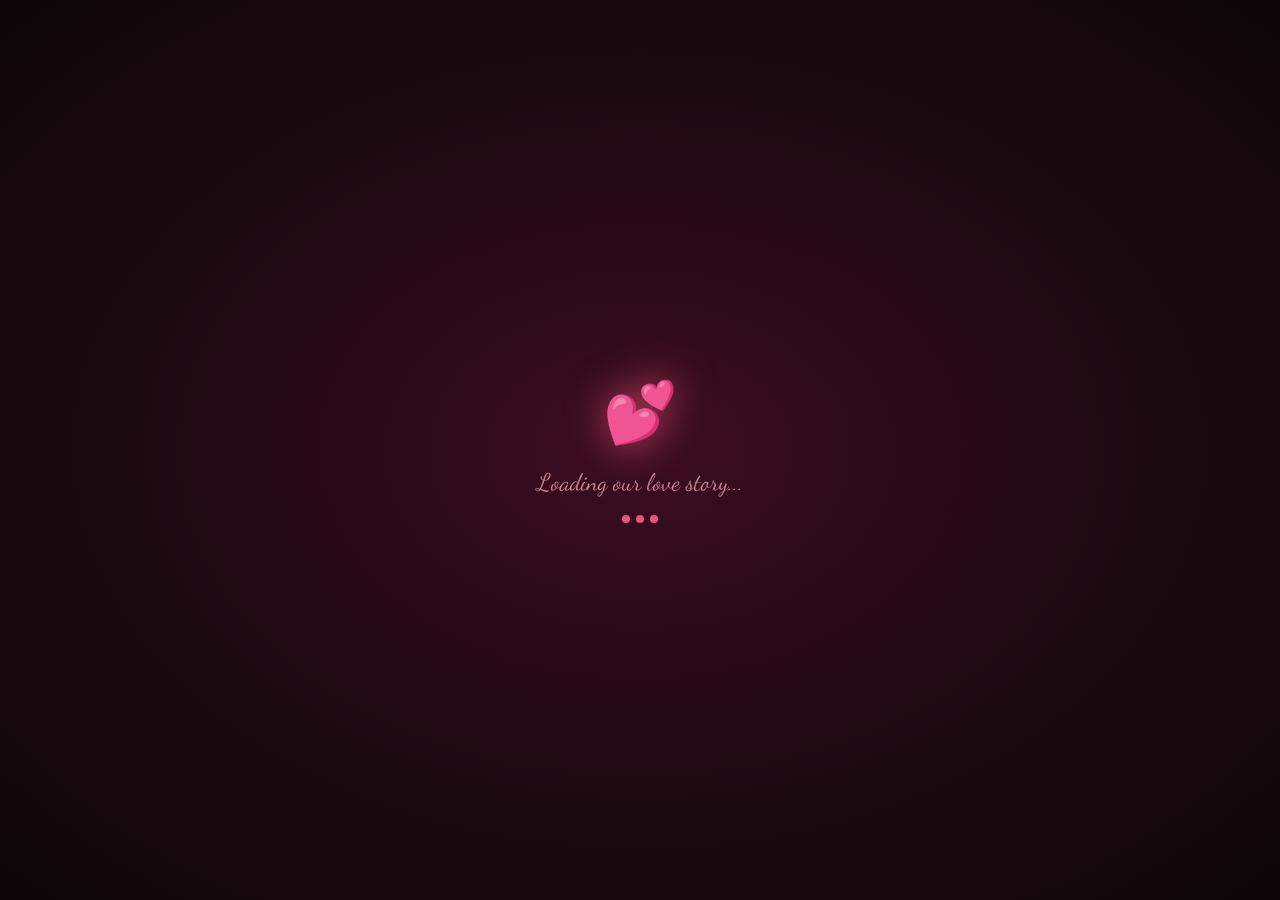
<file: index.html>
<!DOCTYPE html>
<html lang="en">
<head>
    <meta charset="UTF-8">
    <meta name="viewport" content="width=device-width, initial-scale=1.0">
    <title>💕 A Special Place For Us</title>
    <meta name="description" content="A secret love sanctuary crafted just for you and me.">
    <link href="https://fonts.googleapis.com/css2?family=Playfair+Display:ital,wght@0,400;0,600;0,700;1,400&family=Cormorant+Garamond:wght@300;400;500;600&family=Dancing+Script:wght@400;500;600;700&family=Lato:wght@300;400;700&display=swap" rel="stylesheet">
    <style>
        *, *::before, *::after { margin: 0; padding: 0; box-sizing: border-box; }

        :root {
            --rose: #e8547a;
            --deep-rose: #c0325a;
            --blush: #ffd6e0;
            --gold: #f5c842;
            --soft-gold: #f0d080;
            --cream: #fff8f3;
            --dark: #1a0a10;
            --wine: #5c0a24;
            --glow: rgba(232, 84, 122, 0.6);
        }

        body {
            min-height: 100vh;
            font-family: 'Lato', sans-serif;
            overflow: hidden;
            background: radial-gradient(ellipse at 20% 50%, #3d0c20 0%, #1a0a10 40%, #0d0508 100%);
            cursor: default;
        }

        /* === CANVAS LAYER === */
        #petalCanvas {
            position: fixed; inset: 0;
            width: 100%; height: 100%;
            z-index: 0;
            pointer-events: none;
        }

        /* === ATMOSPHERIC GLOW LAYERS === */
        .atmo-layer {
            position: fixed; inset: 0; z-index: 1; pointer-events: none;
        }
        .atmo-layer::before {
            content: '';
            position: absolute;
            width: 600px; height: 600px;
            top: -100px; left: -100px;
            background: radial-gradient(circle, rgba(200,40,80,0.12) 0%, transparent 70%);
            animation: driftGlow 12s ease-in-out infinite alternate;
        }
        .atmo-layer::after {
            content: '';
            position: absolute;
            width: 500px; height: 500px;
            bottom: -80px; right: -80px;
            background: radial-gradient(circle, rgba(245,200,66,0.08) 0%, transparent 70%);
            animation: driftGlow 15s ease-in-out infinite alternate-reverse;
        }
        @keyframes driftGlow {
            0% { transform: translate(0, 0) scale(1); }
            100% { transform: translate(60px, 40px) scale(1.2); }
        }

        /* === SVG DECORATIVE ELEMENTS === */
        .deco-top-left, .deco-top-right {
            position: fixed; top: 0; z-index: 2; pointer-events: none;
            opacity: 0.55;
        }
        .deco-top-left { left: 0; }
        .deco-top-right { right: 0; transform: scaleX(-1); }

        .deco-bottom-left, .deco-bottom-right {
            position: fixed; bottom: 0; z-index: 2; pointer-events: none;
            opacity: 0.45;
        }
        .deco-bottom-left { left: 0; transform: scaleY(-1); }
        .deco-bottom-right { right: 0; transform: scale(-1); }

        /* === STARS === */
        .stars-layer {
            position: fixed; inset: 0; z-index: 1; pointer-events: none;
            overflow: hidden;
        }
        .star {
            position: absolute;
            background: #fff;
            border-radius: 50%;
            animation: twinkle var(--dur) ease-in-out infinite;
        }
        @keyframes twinkle {
            0%, 100% { opacity: 0.15; transform: scale(0.8); }
            50% { opacity: 0.9; transform: scale(1.3); }
        }

        /* === MAIN LOGIN CONTAINER === */
        .login-wrapper {
            position: relative;
            z-index: 10;
            min-height: 100vh;
            display: flex;
            flex-direction: column;
            justify-content: center;
            align-items: center;
            padding: 20px;
        }

        /* === ROSE SVG ABOVE CARD === */
        .hero-rose {
            margin-bottom: -20px;
            position: relative;
            z-index: 11;
            animation: roseSway 6s ease-in-out infinite;
            filter: drop-shadow(0 0 20px rgba(232,84,122,0.5));
        }
        @keyframes roseSway {
            0%, 100% { transform: rotate(-3deg) translateY(0); }
            50% { transform: rotate(3deg) translateY(-8px); }
        }

        /* === GLASSMORPHISM CARD === */
        .login-card {
            background: linear-gradient(
                135deg,
                rgba(255, 255, 255, 0.07) 0%,
                rgba(255, 220, 230, 0.06) 50%,
                rgba(255, 255, 255, 0.04) 100%
            );
            backdrop-filter: blur(30px) saturate(180%);
            -webkit-backdrop-filter: blur(30px) saturate(180%);
            border: 1px solid rgba(255, 182, 193, 0.2);
            border-radius: 36px;
            padding: 55px 50px 50px;
            max-width: 460px;
            width: 100%;
            text-align: center;
            box-shadow:
                0 0 0 1px rgba(255,255,255,0.05),
                0 30px 60px rgba(0,0,0,0.5),
                0 0 60px rgba(232, 84, 122, 0.15),
                inset 0 1px 0 rgba(255,255,255,0.1);
            position: relative;
            animation: cardFloat 1.2s cubic-bezier(0.34, 1.56, 0.64, 1) both;
            overflow: hidden;
        }

        .login-card::before {
            content: '';
            position: absolute;
            inset: 0;
            background: linear-gradient(
                135deg,
                rgba(255,182,193,0.05) 0%,
                transparent 50%,
                rgba(245,200,66,0.03) 100%
            );
            border-radius: inherit;
            pointer-events: none;
        }

        /* Glowing border pulse */
        .login-card::after {
            content: '';
            position: absolute;
            inset: -2px;
            border-radius: 38px;
            background: linear-gradient(135deg, rgba(232,84,122,0.25), rgba(245,200,66,0.1), rgba(232,84,122,0.25));
            z-index: -1;
            animation: borderGlow 4s ease-in-out infinite;
        }
        @keyframes borderGlow {
            0%, 100% { opacity: 0.5; }
            50% { opacity: 1; }
        }

        @keyframes cardFloat {
            from { opacity: 0; transform: translateY(50px) scale(0.9); }
            to { opacity: 1; transform: translateY(0) scale(1); }
        }

        /* === PULSING HEART ICON === */
        .love-icon {
            font-size: 72px;
            margin-bottom: 16px;
            display: inline-block;
            animation: heartPulse 2s ease-in-out infinite;
            filter: drop-shadow(0 0 18px rgba(232,84,122,0.7));
        }
        @keyframes heartPulse {
            0%, 100% { transform: scale(1); filter: drop-shadow(0 0 18px rgba(232,84,122,0.7)); }
            30% { transform: scale(1.18); filter: drop-shadow(0 0 30px rgba(232,84,122,1)); }
            50% { transform: scale(1.05); }
            70% { transform: scale(1.15); }
        }

        /* === TYPOGRAPHY === */
        h1 {
            font-family: 'Playfair Display', serif;
            font-size: 36px;
            color: #fff;
            font-weight: 700;
            letter-spacing: 0.5px;
            text-shadow: 0 2px 20px rgba(232,84,122,0.4);
            line-height: 1.2;
            margin-bottom: 8px;
        }

        .tagline {
            font-family: 'Dancing Script', cursive;
            font-size: 21px;
            color: rgba(255, 182, 193, 0.9);
            margin-bottom: 10px;
        }

        /* === ROMANTIC DIVIDER === */
        .divider {
            display: flex;
            align-items: center;
            gap: 12px;
            margin: 20px 0 28px;
            padding: 0 10px;
        }
        .divider-line {
            flex: 1;
            height: 1px;
            background: linear-gradient(to right, transparent, rgba(255,182,193,0.4), transparent);
        }
        .divider-heart {
            font-size: 16px;
            animation: heartPulse 2s ease-in-out infinite;
        }

        /* === INPUT === */
        .input-group {
            position: relative;
            margin-bottom: 20px;
        }
        .input-icon {
            position: absolute;
            left: 20px;
            top: 50%;
            transform: translateY(-50%);
            font-size: 18px;
            pointer-events: none;
            z-index: 2;
        }
        .password-input {
            width: 100%;
            padding: 18px 25px 18px 52px;
            font-size: 16px;
            font-family: 'Lato', sans-serif;
            border: 1.5px solid rgba(255, 182, 193, 0.2);
            border-radius: 50px;
            background: rgba(255, 255, 255, 0.07);
            color: #fff;
            letter-spacing: 4px;
            transition: all 0.4s ease;
            outline: none;
        }
        .password-input::placeholder {
            color: rgba(255, 182, 193, 0.5);
            letter-spacing: 1px;
        }
        .password-input:focus {
            border-color: rgba(232, 84, 122, 0.7);
            background: rgba(232, 84, 122, 0.08);
            box-shadow: 0 0 0 4px rgba(232,84,122,0.12), 0 0 30px rgba(232,84,122,0.15);
        }

        /* === SHIMMER BUTTON === */
        .unlock-btn {
            width: 100%;
            padding: 18px 40px;
            font-size: 15px;
            font-weight: 700;
            font-family: 'Lato', sans-serif;
            text-transform: uppercase;
            letter-spacing: 3px;
            color: #fff;
            background: linear-gradient(135deg, #e8547a 0%, #c0325a 40%, #e8547a 80%, #f06090 100%);
            background-size: 300% 100%;
            border: none;
            border-radius: 50px;
            cursor: pointer;
            transition: all 0.4s ease;
            box-shadow:
                0 8px 25px rgba(232, 84, 122, 0.5),
                0 2px 4px rgba(0,0,0,0.3),
                inset 0 1px 0 rgba(255,255,255,0.15);
            position: relative;
            overflow: hidden;
        }
        .unlock-btn::after {
            content: '';
            position: absolute;
            top: 0;
            left: -100%;
            width: 60%;
            height: 100%;
            background: linear-gradient(90deg, transparent, rgba(255,255,255,0.25), transparent);
            transform: skewX(-20deg);
            animation: shimmer 3s ease-in-out infinite;
        }
        @keyframes shimmer {
            0% { left: -100%; }
            60%, 100% { left: 150%; }
        }
        .unlock-btn:hover {
            background-position: 100% 0;
            transform: translateY(-3px);
            box-shadow: 0 16px 40px rgba(232,84,122,0.6), inset 0 1px 0 rgba(255,255,255,0.2);
        }
        .unlock-btn:active { transform: translateY(-1px); }

        /* === HINT === */
        .hint {
            margin-top: 28px;
            font-size: 13px;
            color: rgba(255, 255, 255, 0.4);
            display: flex;
            align-items: center;
            justify-content: center;
            gap: 6px;
        }

        /* === ERROR === */
        .error-msg {
            color: #ff8a8a;
            margin-top: 18px;
            font-family: 'Dancing Script', cursive;
            font-size: 17px;
            display: none;
            animation: shake 0.5s ease;
        }

        @keyframes shake {
            0%, 100% { transform: translateX(0); }
            20%, 60% { transform: translateX(-10px); }
            40%, 80% { transform: translateX(10px); }
        }

        /* === CANDLE DECORATIONS === */
        .candles {
            display: flex;
            justify-content: space-between;
            margin-top: 30px;
            padding: 0 20px;
            pointer-events: none;
        }
        .candle {
            display: flex;
            flex-direction: column;
            align-items: center;
            gap: 2px;
        }
        .candle-flame {
            width: 10px; height: 14px;
            background: radial-gradient(ellipse at 50% 80%, #f5c842 30%, #e8547a 70%, transparent 100%);
            border-radius: 50% 50% 30% 30%;
            animation: flicker 1.5s ease-in-out infinite alternate;
            filter: blur(0.5px);
            box-shadow: 0 0 8px 2px rgba(245,200,66,0.6);
        }
        @keyframes flicker {
            0% { transform: scaleX(1) scaleY(1) rotate(-1deg); opacity: 0.9; }
            50% { transform: scaleX(0.85) scaleY(1.1) rotate(1deg); opacity: 1; }
            100% { transform: scaleX(1.1) scaleY(0.95) rotate(-2deg); opacity: 0.8; }
        }
        .candle-body {
            width: 9px; height: 34px;
            background: linear-gradient(180deg, #fff9e6 0%, #f0dfa0 50%, #e0c060 100%);
            border-radius: 2px 2px 3px 3px;
            box-shadow: inset -2px 0 4px rgba(0,0,0,0.1);
        }
        .candle-base {
            width: 13px; height: 5px;
            background: linear-gradient(180deg, #d4a050 0%, #a06020 100%);
            border-radius: 3px;
        }

        /* === QUOTE AT BOTTOM === */
        .love-quote {
            position: fixed;
            bottom: 30px;
            left: 50%;
            transform: translateX(-50%);
            text-align: center;
            z-index: 10;
            pointer-events: none;
        }
        .love-quote p {
            font-family: 'Dancing Script', cursive;
            font-size: 17px;
            color: rgba(255, 182, 193, 0.5);
            letter-spacing: 0.5px;
        }

        /* === ADMIN LINK === */
        .admin-link {
            position: fixed;
            bottom: 16px;
            right: 18px;
            color: rgba(255, 255, 255, 0.1);
            font-size: 11px;
            text-decoration: none;
            transition: color 0.3s;
            z-index: 100;
        }
        .admin-link:hover { color: rgba(255, 255, 255, 0.35); }

        /* === LOADING SCREEN === */
        .loading-overlay {
            position: fixed; inset: 0;
            background: radial-gradient(ellipse at center, #3d0c20 0%, #1a0a10 60%, #0d0508 100%);
            display: flex; justify-content: center; align-items: center;
            z-index: 1000;
            transition: opacity 0.8s ease, transform 0.8s ease;
        }
        .loading-overlay.hidden {
            opacity: 0;
            pointer-events: none;
            transform: scale(1.05);
        }
        .loader { text-align: center; }
        .loader-heart {
            font-size: 60px;
            animation: heartPulse 1s ease-in-out infinite;
            filter: drop-shadow(0 0 20px rgba(232,84,122,0.8));
        }
        .loader-text {
            color: rgba(255, 182, 193, 0.7);
            margin-top: 20px;
            font-family: 'Dancing Script', cursive;
            font-size: 24px;
        }
        .loader-dots { display: inline-flex; gap: 6px; margin-top: 18px; }
        .loader-dots span {
            width: 8px; height: 8px; border-radius: 50%;
            background: var(--rose);
            animation: dotBounce 1.2s ease-in-out infinite;
        }
        .loader-dots span:nth-child(2) { animation-delay: 0.2s; }
        .loader-dots span:nth-child(3) { animation-delay: 0.4s; }
        @keyframes dotBounce {
            0%, 100% { transform: translateY(0); opacity: 0.4; }
            50% { transform: translateY(-10px); opacity: 1; }
        }

        @media (max-width: 480px) {
            .login-card { padding: 45px 28px 40px; border-radius: 28px; }
            h1 { font-size: 28px; }
            .love-icon { font-size: 58px; }
            .deco-top-left svg, .deco-top-right svg { width: 130px; height: auto; }
        }
    </style>
</head>
<body>

    <!-- Loading Screen -->
    <div class="loading-overlay" id="loadingOverlay">
        <div class="loader">
            <div class="loader-heart">💕</div>
            <div class="loader-text">Loading our love story...</div>
            <div class="loader-dots"><span></span><span></span><span></span></div>
        </div>
    </div>

    <!-- Rose Petal Canvas -->
    <canvas id="petalCanvas"></canvas>

    <!-- Atmospheric Glow -->
    <div class="atmo-layer"></div>

    <!-- Stars Layer -->
    <div class="stars-layer" id="starsLayer"></div>

    <!-- Decorative SVG Corners -->
    <div class="deco-top-left">
        <svg width="200" height="200" viewBox="0 0 200 200" fill="none" xmlns="http://www.w3.org/2000/svg">
            <path d="M0,0 Q80,20 60,80 Q40,140 0,160 Z" fill="url(#g1)" opacity="0.5"/>
            <path d="M10,0 Q60,30 50,90 T0,180" stroke="rgba(232,84,122,0.3)" stroke-width="1.5" fill="none"/>
            <circle cx="60" cy="50" r="3" fill="rgba(245,200,66,0.5)"/>
            <circle cx="30" cy="100" r="2" fill="rgba(232,84,122,0.5)"/>
            <circle cx="70" cy="130" r="2.5" fill="rgba(245,200,66,0.4)"/>
            <!-- Tiny rose -->
            <g transform="translate(55,40) rotate(-20)" opacity="0.7">
                <ellipse cx="0" cy="0" rx="8" ry="10" fill="#c0325a"/>
                <ellipse cx="-5" cy="4" rx="6" ry="8" fill="#e8547a"/>
                <ellipse cx="5" cy="4" rx="6" ry="8" fill="#d04060"/>
                <ellipse cx="0" cy="8" rx="5" ry="7" fill="#ff6b90"/>
                <line x1="0" y1="12" x2="0" y2="28" stroke="#3a7a40" stroke-width="2"/>
                <ellipse cx="-6" cy="20" rx="7" ry="4" fill="#4a9a50" transform="rotate(-30,-6,20)"/>
            </g>
            <defs>
                <linearGradient id="g1" x1="0" y1="0" x2="1" y2="1">
                    <stop offset="0%" stop-color="#e8547a" stop-opacity="0.3"/>
                    <stop offset="100%" stop-color="#3d0c20" stop-opacity="0"/>
                </linearGradient>
            </defs>
        </svg>
    </div>
    <div class="deco-top-right">
        <svg width="200" height="200" viewBox="0 0 200 200" fill="none" xmlns="http://www.w3.org/2000/svg">
            <path d="M0,0 Q80,20 60,80 Q40,140 0,160 Z" fill="url(#g2)" opacity="0.5"/>
            <path d="M10,0 Q60,30 50,90 T0,180" stroke="rgba(232,84,122,0.3)" stroke-width="1.5" fill="none"/>
            <circle cx="60" cy="50" r="3" fill="rgba(245,200,66,0.5)"/>
            <circle cx="30" cy="100" r="2" fill="rgba(232,84,122,0.5)"/>
            <g transform="translate(55,40) rotate(-20)" opacity="0.7">
                <ellipse cx="0" cy="0" rx="8" ry="10" fill="#c0325a"/>
                <ellipse cx="-5" cy="4" rx="6" ry="8" fill="#e8547a"/>
                <ellipse cx="5" cy="4" rx="6" ry="8" fill="#d04060"/>
                <ellipse cx="0" cy="8" rx="5" ry="7" fill="#ff6b90"/>
                <line x1="0" y1="12" x2="0" y2="28" stroke="#3a7a40" stroke-width="2"/>
                <ellipse cx="-6" cy="20" rx="7" ry="4" fill="#4a9a50" transform="rotate(-30,-6,20)"/>
            </g>
            <defs>
                <linearGradient id="g2" x1="0" y1="0" x2="1" y2="1">
                    <stop offset="0%" stop-color="#e8547a" stop-opacity="0.3"/>
                    <stop offset="100%" stop-color="#3d0c20" stop-opacity="0"/>
                </linearGradient>
            </defs>
        </svg>
    </div>
    <div class="deco-bottom-left">
        <svg width="200" height="200" viewBox="0 0 200 200" fill="none" xmlns="http://www.w3.org/2000/svg">
            <path d="M0,0 Q80,20 60,80 Q40,140 0,160 Z" fill="url(#g3)" opacity="0.4"/>
            <circle cx="60" cy="50" r="3" fill="rgba(245,200,66,0.5)"/>
            <defs>
                <linearGradient id="g3" x1="0" y1="0" x2="1" y2="1">
                    <stop offset="0%" stop-color="#e8547a" stop-opacity="0.25"/>
                    <stop offset="100%" stop-color="transparent" stop-opacity="0"/>
                </linearGradient>
            </defs>
        </svg>
    </div>
    <div class="deco-bottom-right">
        <svg width="200" height="200" viewBox="0 0 200 200" fill="none" xmlns="http://www.w3.org/2000/svg">
            <path d="M0,0 Q80,20 60,80 Q40,140 0,160 Z" fill="url(#g4)" opacity="0.4"/>
            <defs>
                <linearGradient id="g4" x1="0" y1="0" x2="1" y2="1">
                    <stop offset="0%" stop-color="#e8547a" stop-opacity="0.25"/>
                    <stop offset="100%" stop-color="transparent" stop-opacity="0"/>
                </linearGradient>
            </defs>
        </svg>
    </div>

    <!-- Main Login -->
    <div class="login-wrapper">
        <!-- Decorative rose above card -->
        <div class="hero-rose">
            <svg width="140" height="100" viewBox="0 0 140 100" fill="none" xmlns="http://www.w3.org/2000/svg">
                <!-- Left rose -->
                <g transform="translate(18, 18) rotate(-30)">
                    <ellipse cx="0" cy="0" rx="10" ry="13" fill="#c0325a"/>
                    <ellipse cx="-6" cy="5" rx="8" ry="11" fill="#e8547a"/>
                    <ellipse cx="6" cy="5" rx="8" ry="11" fill="#d04060"/>
                    <ellipse cx="0" cy="10" rx="7" ry="9" fill="#ff6b90"/>
                    <ellipse cx="0" cy="2" rx="4" ry="5" fill="#ff8aaa"/>
                    <line x1="0" y1="16" x2="-4" y2="38" stroke="#2d6e30" stroke-width="2.5"/>
                    <ellipse cx="-12" cy="30" rx="10" ry="5" fill="#3a8042" transform="rotate(-40,-12,30)"/>
                    <ellipse cx="3" cy="34" rx="9" ry="4" fill="#2d6e30" transform="rotate(20,3,34)"/>
                </g>
                <!-- Center heart -->
                <g transform="translate(70, 10)">
                    <path d="M0,8 C0,-2 -14,-6 -14,4 C-14,14 0,22 0,22 C0,22 14,14 14,4 C14,-6 0,-2 0,8 Z" fill="#e8547a"/>
                    <path d="M0,5 C0,-1 -9,-3 -9,3 C-9,8 0,14 0,14 C0,14 9,8 9,3 C9,-3 0,-1 0,5 Z" fill="#ff8aaa" opacity="0.5"/>
                </g>
                <!-- Right rose -->
                <g transform="translate(122, 18) rotate(30)">
                    <ellipse cx="0" cy="0" rx="10" ry="13" fill="#c0325a"/>
                    <ellipse cx="-6" cy="5" rx="8" ry="11" fill="#e8547a"/>
                    <ellipse cx="6" cy="5" rx="8" ry="11" fill="#d04060"/>
                    <ellipse cx="0" cy="10" rx="7" ry="9" fill="#ff6b90"/>
                    <ellipse cx="0" cy="2" rx="4" ry="5" fill="#ff8aaa"/>
                    <line x1="0" y1="16" x2="4" y2="38" stroke="#2d6e30" stroke-width="2.5"/>
                    <ellipse cx="12" cy="30" rx="10" ry="5" fill="#3a8042" transform="rotate(40,12,30)"/>
                    <ellipse cx="-3" cy="34" rx="9" ry="4" fill="#2d6e30" transform="rotate(-20,-3,34)"/>
                </g>
                <!-- Sparkles -->
                <text x="48" y="18" font-size="10" fill="rgba(245,200,66,0.8)">✦</text>
                <text x="88" y="45" font-size="8" fill="rgba(245,200,66,0.6)">✦</text>
                <text x="34" y="50" font-size="7" fill="rgba(255,182,193,0.7)">✦</text>
            </svg>
        </div>

        <div class="login-card">
            <div class="love-icon">💖</div>
            <h1>Welcome My Love</h1>
            <p class="tagline">Our secret garden awaits you</p>

            <div class="divider">
                <span class="divider-line"></span>
                <span class="divider-heart">🌹</span>
                <span class="divider-line"></span>
            </div>

            <div class="input-group">
                <span class="input-icon">🔑</span>
                <input
                    type="password"
                    class="password-input"
                    id="passwordInput"
                    placeholder="Enter our secret..."
                    autocomplete="off"
                >
            </div>

            <button class="unlock-btn" onclick="checkPassword()" id="unlockBtn">
                ✨ Open Our Story ✨
            </button>

            <p class="hint">
                <span>💡</span>
                Hint: The day we first met (DDMMYYYY)
            </p>

            <p class="error-msg" id="errorMsg">
                💔 That's not quite right, my love! Try again...
            </p>

            <!-- Candle decorations -->
            <div class="candles">
                <div class="candle">
                    <div class="candle-flame" style="animation-delay: 0.3s"></div>
                    <div class="candle-body"></div>
                    <div class="candle-base"></div>
                </div>
                <div class="candle">
                    <div class="candle-flame" style="animation-delay: 0.7s; width: 8px; height: 11px;"></div>
                    <div class="candle-body" style="height: 24px;"></div>
                    <div class="candle-base"></div>
                </div>
                <div class="candle">
                    <div class="candle-flame" style="animation-delay: 0.1s"></div>
                    <div class="candle-body" style="height: 40px;"></div>
                    <div class="candle-base"></div>
                </div>
                <div class="candle">
                    <div class="candle-flame" style="animation-delay: 0.5s; width: 8px; height: 11px;"></div>
                    <div class="candle-body" style="height: 26px;"></div>
                    <div class="candle-base"></div>
                </div>
                <div class="candle">
                    <div class="candle-flame" style="animation-delay: 0.9s"></div>
                    <div class="candle-body"></div>
                    <div class="candle-base"></div>
                </div>
            </div>
        </div>
    </div>

    <!-- Floating love quote -->
    <div class="love-quote">
        <p id="rotatingQuote">"Every love story is beautiful, but ours is my favorite"</p>
    </div>

    <a href="admin.html" class="admin-link">Admin</a>

    <script src="js/storage.js"></script>
    <script>
        // === STARS ===
        function createStars() {
            const container = document.getElementById('starsLayer');
            for (let i = 0; i < 120; i++) {
                const star = document.createElement('div');
                star.className = 'star';
                const size = Math.random() * 2.5 + 0.5;
                star.style.cssText = `
                    left: ${Math.random() * 100}%;
                    top: ${Math.random() * 100}%;
                    width: ${size}px;
                    height: ${size}px;
                    --dur: ${Math.random() * 4 + 2}s;
                    animation-delay: ${Math.random() * 5}s;
                `;
                container.appendChild(star);
            }
        }

        // === ROSE PETAL CANVAS ANIMATION ===
        function initPetals() {
            const canvas = document.getElementById('petalCanvas');
            const ctx = canvas.getContext('2d');
            canvas.width = window.innerWidth;
            canvas.height = window.innerHeight;

            window.addEventListener('resize', () => {
                canvas.width = window.innerWidth;
                canvas.height = window.innerHeight;
            });

            const petals = [];
            const colors = ['#e8547a', '#c0325a', '#ff8aaa', '#ffb3c8', '#f5c842'];

            class Petal {
                constructor() { this.reset(); }
                reset() {
                    this.x = Math.random() * canvas.width;
                    this.y = -30;
                    this.size = Math.random() * 10 + 5;
                    this.speedY = Math.random() * 1.2 + 0.4;
                    this.speedX = (Math.random() - 0.5) * 1.5;
                    this.angle = Math.random() * Math.PI * 2;
                    this.rotSpeed = (Math.random() - 0.5) * 0.06;
                    this.opacity = Math.random() * 0.5 + 0.2;
                    this.color = colors[Math.floor(Math.random() * colors.length)];
                    this.wobble = Math.random() * Math.PI * 2;
                    this.wobbleSpeed = Math.random() * 0.04 + 0.01;
                }
                update() {
                    this.y += this.speedY;
                    this.wobble += this.wobbleSpeed;
                    this.x += this.speedX + Math.sin(this.wobble) * 0.8;
                    this.angle += this.rotSpeed;
                    if (this.y > canvas.height + 30) this.reset();
                }
                draw() {
                    ctx.save();
                    ctx.translate(this.x, this.y);
                    ctx.rotate(this.angle);
                    ctx.globalAlpha = this.opacity;
                    ctx.fillStyle = this.color;
                    // Draw petal shape
                    ctx.beginPath();
                    ctx.ellipse(0, 0, this.size * 0.5, this.size, 0, 0, Math.PI * 2);
                    ctx.fill();
                    ctx.restore();
                }
            }

            // Create petals
            for (let i = 0; i < 55; i++) {
                const p = new Petal();
                p.y = Math.random() * canvas.height; // start scattered
                petals.push(p);
            }

            function animate() {
                ctx.clearRect(0, 0, canvas.width, canvas.height);
                petals.forEach(p => { p.update(); p.draw(); });
                requestAnimationFrame(animate);
            }
            animate();
        }

        // === ROTATING QUOTES ===
        const quotes = [
            '"Every love story is beautiful, but ours is my favorite"',
            '"You are my sun, my moon, and all of my stars"',
            '"In all the world, there is no heart for me like yours"',
            '"I love you not only for what you are, but for what I am with you"',
            '"You are the finest, loveliest, tenderest person I have ever known"',
        ];
        let qIdx = 0;
        function rotateQuote() {
            const el = document.getElementById('rotatingQuote');
            el.style.opacity = '0';
            setTimeout(() => {
                qIdx = (qIdx + 1) % quotes.length;
                el.textContent = quotes[qIdx];
                el.style.transition = 'opacity 1s ease';
                el.style.opacity = '1';
            }, 600);
        }

        // === PASSWORD CHECK ===
        async function checkPassword() {
            const input = document.getElementById('passwordInput').value;
            const errorMsg = document.getElementById('errorMsg');
            const btn = document.getElementById('unlockBtn');

            const config = await LoveStorage.getConfig();
            const correctPassword = config?.password || '17042024';

            if (input === correctPassword) {
                btn.textContent = '💕 Opening...';
                btn.style.background = 'linear-gradient(135deg, #4CAF50, #2E7D32)';
                document.body.style.transition = 'opacity 1s ease';
                document.body.style.opacity = '0';
                setTimeout(() => { window.location.href = 'home.html'; }, 1000);
            } else {
                errorMsg.style.display = 'block';
                errorMsg.style.animation = 'none';
                void errorMsg.offsetWidth;
                errorMsg.style.animation = 'shake 0.5s ease';
                document.getElementById('passwordInput').value = '';
                document.getElementById('passwordInput').focus();
            }
        }

        // Enter key support
        document.getElementById('passwordInput').addEventListener('keypress', (e) => {
            if (e.key === 'Enter') checkPassword();
        });

        // Hide error on type
        document.getElementById('passwordInput').addEventListener('input', () => {
            document.getElementById('errorMsg').style.display = 'none';
        });

        // === INITIALIZE ===
        document.addEventListener('DOMContentLoaded', () => {
            createStars();
            initPetals();
            setInterval(rotateQuote, 5000);

            setTimeout(() => {
                document.getElementById('loadingOverlay').classList.add('hidden');
            }, 1600);
        });
    </script>
</body>
</html>
</file>
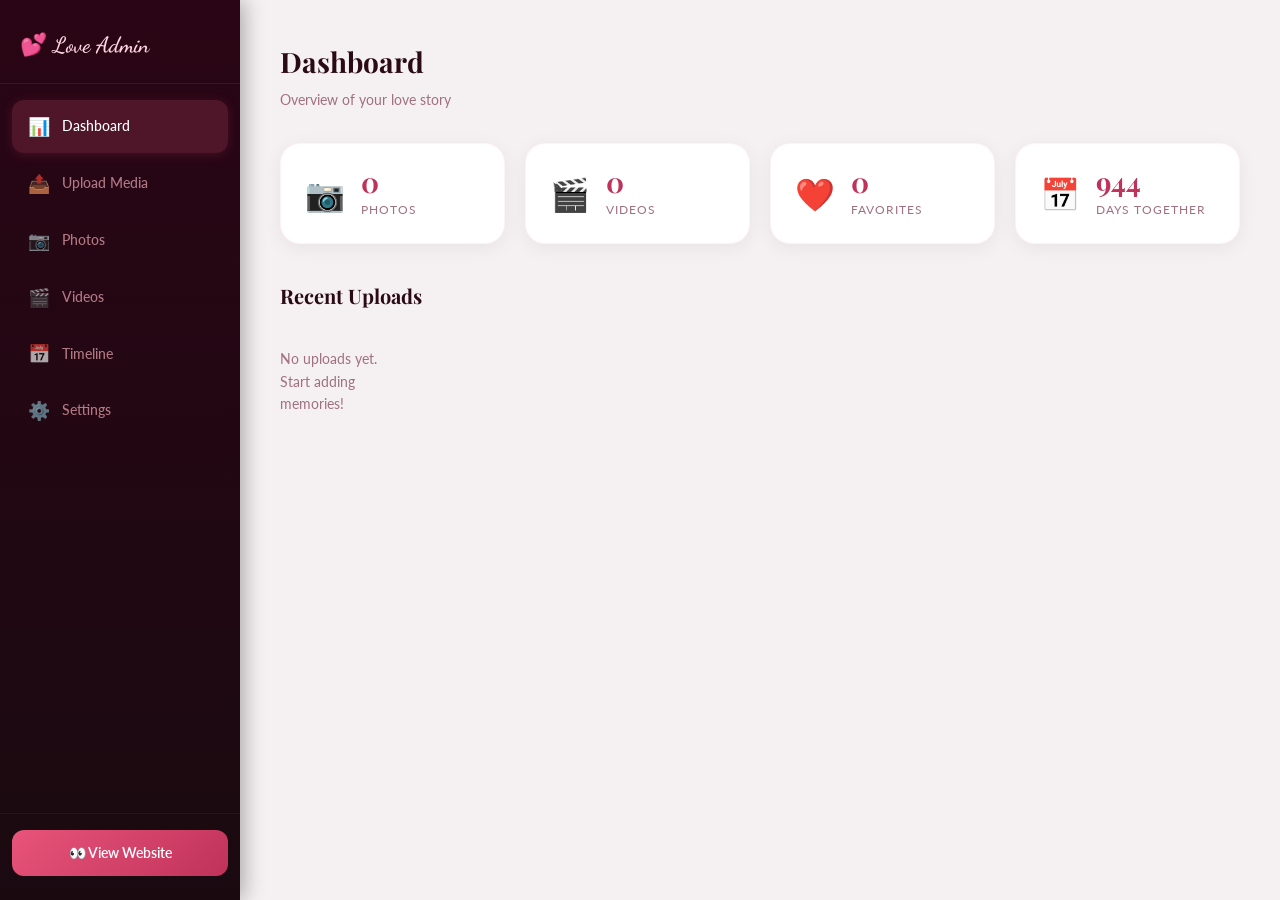
<file: admin.html>
<!DOCTYPE html>
<html lang="en">
<head>
    <meta charset="UTF-8">
    <meta name="viewport" content="width=device-width, initial-scale=1.0">
    <title>💕 Admin - Manage Our Memories</title>
    <link href="https://fonts.googleapis.com/css2?family=Playfair+Display:wght@400;500;600;700&family=Lato:wght@300;400;700&family=Dancing+Script:wght@400;600&display=swap" rel="stylesheet">
    <link rel="stylesheet" href="css/admin.css">
</head>
<body>
    <!-- Loading -->
    <div class="admin-loading" id="adminLoading">
        <div class="loading-spinner"></div>
        <p>Loading admin panel...</p>
    </div>

    <!-- Admin Container -->
    <div class="admin-container">
        <!-- Sidebar -->
        <aside class="admin-sidebar">
            <div class="sidebar-header">
                <h1>💕 Love Admin</h1>
            </div>
            <nav class="sidebar-nav">
                <a href="#dashboard" class="sidebar-link active" data-section="dashboard">
                    <span class="link-icon">📊</span>
                    <span class="link-text">Dashboard</span>
                </a>
                <a href="#upload" class="sidebar-link" data-section="upload">
                    <span class="link-icon">📤</span>
                    <span class="link-text">Upload Media</span>
                </a>
                <a href="#photos" class="sidebar-link" data-section="photos">
                    <span class="link-icon">📷</span>
                    <span class="link-text">Photos</span>
                </a>
                <a href="#videos" class="sidebar-link" data-section="videos">
                    <span class="link-icon">🎬</span>
                    <span class="link-text">Videos</span>
                </a>
                <a href="#timeline" class="sidebar-link" data-section="timeline">
                    <span class="link-icon">📅</span>
                    <span class="link-text">Timeline</span>
                </a>
                <a href="#settings" class="sidebar-link" data-section="settings">
                    <span class="link-icon">⚙️</span>
                    <span class="link-text">Settings</span>
                </a>
            </nav>
            <div class="sidebar-footer">
                <a href="home.html" class="view-site-btn">
                    👀 View Website
                </a>
            </div>
        </aside>

        <!-- Main Content -->
        <main class="admin-main">
            <!-- Dashboard Section -->
            <section class="admin-section active" id="dashboard-section">
                <div class="section-header">
                    <h2>Dashboard</h2>
                    <p>Overview of your love story</p>
                </div>
                
                <div class="stats-grid">
                    <div class="stat-card">
                        <div class="stat-icon">📷</div>
                        <div class="stat-info">
                            <span class="stat-value" id="statPhotos">0</span>
                            <span class="stat-label">Photos</span>
                        </div>
                    </div>
                    <div class="stat-card">
                        <div class="stat-icon">🎬</div>
                        <div class="stat-info">
                            <span class="stat-value" id="statVideos">0</span>
                            <span class="stat-label">Videos</span>
                        </div>
                    </div>
                    <div class="stat-card">
                        <div class="stat-icon">❤️</div>
                        <div class="stat-info">
                            <span class="stat-value" id="statFavorites">0</span>
                            <span class="stat-label">Favorites</span>
                        </div>
                    </div>
                    <div class="stat-card">
                        <div class="stat-icon">📅</div>
                        <div class="stat-info">
                            <span class="stat-value" id="statDays">0</span>
                            <span class="stat-label">Days Together</span>
                        </div>
                    </div>
                </div>

                <div class="recent-uploads">
                    <h3>Recent Uploads</h3>
                    <div class="recent-grid" id="recentGrid">
                        <p class="empty-message">No uploads yet. Start adding memories!</p>
                    </div>
                </div>
            </section>

            <!-- Upload Section -->
            <section class="admin-section" id="upload-section">
                <div class="section-header">
                    <h2>Upload Media</h2>
                    <p>Add new photos and videos to your love story</p>
                </div>

                <div class="upload-tabs">
                    <button class="upload-tab active" data-type="photos">📷 Photos</button>
                    <button class="upload-tab" data-type="videos">🎬 Videos</button>
                </div>

                <div class="upload-area" id="uploadArea">
                    <div class="upload-dropzone" id="dropzone">
                        <div class="dropzone-content">
                            <span class="dropzone-icon">📁</span>
                            <h3>Drag & Drop Files Here</h3>
                            <p>or click to browse</p>
                            <span class="dropzone-hint">Supports: JPG, PNG, GIF, MP4, WebM</span>
                        </div>
                        <input type="file" id="fileInput" multiple accept="image/*,video/*" hidden>
                    </div>
                </div>

                <div class="upload-preview" id="uploadPreview">
                    <h3>Selected Files</h3>
                    <div class="preview-grid" id="previewGrid"></div>
                    <div class="upload-actions">
                        <button class="btn btn-secondary" onclick="clearUploadPreview()">Clear All</button>
                        <button class="btn btn-primary" onclick="uploadAllFiles()">
                            <span class="btn-icon">⬆️</span>
                            Upload All
                        </button>
                    </div>
                </div>

                <div class="upload-form" id="uploadForm" style="display: none;">
                    <h3>Add Details</h3>
                    <div class="form-group">
                        <label>Caption</label>
                        <input type="text" id="mediaCaption" placeholder="Describe this memory...">
                    </div>
                    <div class="form-group">
                        <label>Date</label>
                        <input type="date" id="mediaDate">
                    </div>
                    <div class="form-group">
                        <label>
                            <input type="checkbox" id="mediaFavorite">
                            Mark as Favorite ❤️
                        </label>
                    </div>
                </div>
            </section>

            <!-- Photos Section -->
            <section class="admin-section" id="photos-section">
                <div class="section-header">
                    <h2>Manage Photos</h2>
                    <p>View and organize your photos</p>
                </div>

                <div class="media-toolbar">
                    <div class="search-box">
                        <input type="text" id="photoSearch" placeholder="Search photos...">
                    </div>
                    <div class="toolbar-actions">
                        <button class="btn btn-danger" id="deleteSelectedPhotos" disabled>
                            🗑️ Delete Selected
                        </button>
                    </div>
                </div>

                <div class="photos-grid admin-grid" id="adminPhotosGrid">
                    <!-- Photos loaded dynamically -->
                </div>
            </section>

            <!-- Videos Section -->
            <section class="admin-section" id="videos-section">
                <div class="section-header">
                    <h2>Manage Videos</h2>
                    <p>View and organize your videos</p>
                </div>

                <div class="videos-grid admin-grid" id="adminVideosGrid">
                    <!-- Videos loaded dynamically -->
                </div>
            </section>

            <!-- Timeline Section -->
            <section class="admin-section" id="timeline-section">
                <div class="section-header">
                    <h2>Timeline Events</h2>
                    <p>Add special moments to your timeline</p>
                </div>

                <button class="btn btn-primary" onclick="showAddEventModal()">
                    ➕ Add Event
                </button>

                <div class="timeline-list" id="timelineList">
                    <!-- Events loaded dynamically -->
                </div>
            </section>

            <!-- Settings Section -->
            <section class="admin-section" id="settings-section">
                <div class="section-header">
                    <h2>Settings</h2>
                    <p>Customize your love story</p>
                </div>

                <div class="settings-form">
                    <div class="settings-group">
                        <h3>💕 Couple Details</h3>
                        <div class="form-row">
                            <div class="form-group">
                                <label>Your Name</label>
                                <input type="text" id="settingYourName" placeholder="Your name">
                            </div>
                            <div class="form-group">
                                <label>Partner's Name</label>
                                <input type="text" id="settingPartnerName" placeholder="Partner's name">
                            </div>
                        </div>
                    </div>

                    <div class="settings-group">
                        <h3>📅 Important Date</h3>
                        <div class="form-group">
                            <label>When did your love story begin?</label>
                            <input type="date" id="settingStartDate">
                        </div>
                    </div>

                    <div class="settings-group">
                        <h3>🔐 Password</h3>
                        <div class="form-group">
                            <label>Website Password</label>
                            <input type="text" id="settingPassword" placeholder="Sumakshu17042024">
                            <small>This is used to access the main website</small>
                        </div>
                    </div>

                    <div class="settings-group">
                        <h3>💬 Hero Quote</h3>
                        <div class="form-group">
                            <label>Quote for the homepage</label>
                            <textarea id="settingQuote" rows="3" placeholder="Enter a romantic quote..."></textarea>
                        </div>
                    </div>

                    <div class="settings-group">
                        <h3>💌 Love Letter</h3>
                        <div class="form-group">
                            <label>Your love letter content</label>
                            <textarea id="settingLetter" rows="8" placeholder="Write your love letter..."></textarea>
                        </div>
                    </div>

                    <div class="settings-group">
                        <h3>🎉 Special Dates</h3>
                        <div id="specialDatesSettings">
                            <!-- Dynamic special dates -->
                        </div>
                        <button class="btn btn-secondary" onclick="addSpecialDate()">
                            ➕ Add Special Date
                        </button>
                    </div>

                    <div class="settings-actions">
                        <button class="btn btn-primary btn-lg" onclick="saveSettings()">
                            💾 Save All Settings
                        </button>
                    </div>

                    <div class="settings-group danger-zone">
                        <h3>⚠️ Danger Zone</h3>
                        <button class="btn btn-danger" onclick="confirmClearAll()">
                            🗑️ Clear All Data
                        </button>
                        <p class="warning-text">This will delete all photos, videos, and settings. This cannot be undone!</p>
                    </div>
                </div>
            </section>
        </main>
    </div>

    <!-- Add Event Modal -->
    <div class="modal" id="addEventModal">
        <div class="modal-content">
            <div class="modal-header">
                <h3>Add Timeline Event</h3>
                <button class="modal-close" onclick="closeModal('addEventModal')">&times;</button>
            </div>
            <div class="modal-body">
                <div class="form-group">
                    <label>Event Title</label>
                    <input type="text" id="eventTitle" placeholder="e.g., Our First Date">
                </div>
                <div class="form-group">
                    <label>Date</label>
                    <input type="date" id="eventDate">
                </div>
                <div class="form-group">
                    <label>Description</label>
                    <textarea id="eventDescription" rows="3" placeholder="What made this day special?"></textarea>
                </div>
                <div class="form-group">
                    <label>Emoji Icon</label>
                    <input type="text" id="eventIcon" placeholder="💕" maxlength="2">
                </div>
            </div>
            <div class="modal-footer">
                <button class="btn btn-secondary" onclick="closeModal('addEventModal')">Cancel</button>
                <button class="btn btn-primary" onclick="saveTimelineEvent()">Save Event</button>
            </div>
        </div>
    </div>

    <!-- Toast Container -->
    <div class="toast-container" id="toastContainer"></div>

    <!-- Scripts -->
    <script src="js/storage.js"></script>
    <script src="js/upload.js"></script>
    <script src="js/admin.js"></script>
</body>
</html>
</file>
<file: css/admin.css>
/* admin.css — Admin Panel Styles for Love Website */

/* =============================================
   RESET & BASE
   ============================================= */
*, *::before, *::after {
    margin: 0; padding: 0; box-sizing: border-box;
}

:root {
    --rose: #e8547a;
    --deep-rose: #c0325a;
    --blush: #ffd6e0;
    --gold: #f5c842;
    --cream: #fff8f3;
    --dark: #1a0a10;
    --text-dark: #2a0a14;
    --text-medium: #6b3a4a;
    --text-light: #a07080;
    --font-serif: 'Playfair Display', serif;
    --font-script: 'Dancing Script', cursive;
    --font-body: 'Lato', sans-serif;
    --sidebar-width: 240px;
    --sp-xs: 8px;
    --sp-sm: 16px;
    --sp-md: 24px;
    --sp-lg: 48px;
    --sp-xl: 80px;
}

body {
    font-family: var(--font-body);
    background: #f5f0f2;
    color: var(--text-dark);
    min-height: 100vh;
    line-height: 1.6;
    -webkit-font-smoothing: antialiased;
}

/* =============================================
   LOADING
   ============================================= */
.admin-loading {
    position: fixed;
    inset: 0;
    background: linear-gradient(135deg, #2a0515 0%, #1a0a10 100%);
    display: flex;
    flex-direction: column;
    justify-content: center;
    align-items: center;
    z-index: 9999;
    color: var(--blush);
    font-family: var(--font-script);
    font-size: 20px;
    gap: 20px;
    transition: opacity 0.5s ease;
}
.admin-loading.hidden {
    opacity: 0;
    pointer-events: none;
}
.loading-spinner {
    width: 48px;
    height: 48px;
    border: 4px solid rgba(232,84,122,0.2);
    border-top-color: var(--rose);
    border-radius: 50%;
    animation: spin 0.9s linear infinite;
}
@keyframes spin {
    to { transform: rotate(360deg); }
}

/* =============================================
   LAYOUT
   ============================================= */
.admin-container {
    display: flex;
    min-height: 100vh;
}

/* =============================================
   SIDEBAR
   ============================================= */
.admin-sidebar {
    width: var(--sidebar-width);
    background: linear-gradient(180deg, #2a0515 0%, #1a0a10 100%);
    display: flex;
    flex-direction: column;
    position: fixed;
    left: 0; top: 0; bottom: 0;
    z-index: 100;
    box-shadow: 4px 0 20px rgba(0,0,0,0.3);
}

.sidebar-header {
    padding: 28px 20px 20px;
    border-bottom: 1px solid rgba(232,84,122,0.15);
}
.sidebar-header h1 {
    font-family: var(--font-script);
    font-size: 22px;
    color: var(--blush);
    font-weight: 600;
}

.sidebar-nav {
    display: flex;
    flex-direction: column;
    padding: 16px 12px;
    gap: 4px;
    flex: 1;
}

.sidebar-link {
    display: flex;
    align-items: center;
    gap: 12px;
    padding: 12px 16px;
    border-radius: 12px;
    color: rgba(255,182,193,0.65);
    font-weight: 500;
    font-size: 14px;
    text-decoration: none;
    transition: all 0.2s ease;
}
.sidebar-link:hover {
    background: rgba(232,84,122,0.12);
    color: var(--blush);
}
.sidebar-link.active {
    background: rgba(232,84,122,0.2);
    color: #fff;
    box-shadow: 0 2px 12px rgba(232,84,122,0.15);
}
.link-icon { font-size: 18px; }
.link-text { font-size: 14px; }

.sidebar-footer {
    padding: 16px 12px 24px;
    border-top: 1px solid rgba(232,84,122,0.1);
}
.view-site-btn {
    display: block;
    text-align: center;
    padding: 12px 20px;
    background: linear-gradient(135deg, var(--rose), var(--deep-rose));
    color: #fff;
    border-radius: 12px;
    font-size: 14px;
    font-weight: 600;
    text-decoration: none;
    transition: all 0.3s;
}
.view-site-btn:hover {
    transform: translateY(-2px);
    box-shadow: 0 8px 24px rgba(232,84,122,0.4);
    color: #fff;
}

/* =============================================
   MAIN CONTENT
   ============================================= */
.admin-main {
    margin-left: var(--sidebar-width);
    flex: 1;
    padding: 40px;
    max-width: calc(100vw - var(--sidebar-width));
}

/* =============================================
   SECTIONS
   ============================================= */
.admin-section {
    display: none;
}
.admin-section.active {
    display: block;
}

.section-header {
    margin-bottom: 32px;
}
.section-header h2 {
    font-family: var(--font-serif);
    font-size: 28px;
    color: var(--text-dark);
    font-weight: 700;
    margin-bottom: 4px;
}
.section-header p {
    color: var(--text-light);
    font-size: 14px;
}

/* =============================================
   STATS GRID (dashboard)
   ============================================= */
.stats-grid {
    display: grid;
    grid-template-columns: repeat(auto-fill, minmax(180px, 1fr));
    gap: 20px;
    margin-bottom: 36px;
}
.stat-card {
    background: #fff;
    border-radius: 20px;
    padding: 24px;
    display: flex;
    align-items: center;
    gap: 16px;
    box-shadow: 0 4px 20px rgba(0,0,0,0.06);
    border: 1px solid rgba(232,84,122,0.07);
    transition: transform 0.2s;
}
.stat-card:hover { transform: translateY(-3px); }
.stat-icon { font-size: 32px; }
.stat-info {
    display: flex;
    flex-direction: column;
}
.stat-value {
    font-family: var(--font-serif);
    font-size: 28px;
    font-weight: 700;
    color: var(--deep-rose);
    line-height: 1;
}
.stat-label {
    font-size: 12px;
    color: var(--text-light);
    margin-top: 4px;
    text-transform: uppercase;
    letter-spacing: 1px;
}

.recent-uploads h3 {
    font-family: var(--font-serif);
    font-size: 20px;
    color: var(--text-dark);
    margin-bottom: 16px;
}
.recent-grid {
    display: grid;
    grid-template-columns: repeat(auto-fill, minmax(120px, 1fr));
    gap: 12px;
}
.recent-item {
    border-radius: 12px;
    overflow: hidden;
    aspect-ratio: 1;
    background: var(--blush);
}
.recent-item img {
    width: 100%; height: 100%;
    object-fit: cover;
}
.empty-message {
    color: var(--text-light);
    font-size: 14px;
    padding: 20px 0;
}

/* =============================================
   UPLOAD SECTION
   ============================================= */
.upload-tabs {
    display: flex;
    gap: 12px;
    margin-bottom: 24px;
}
.upload-tab {
    padding: 10px 24px;
    border-radius: 50px;
    border: 2px solid rgba(232,84,122,0.25);
    background: transparent;
    color: var(--text-medium);
    cursor: pointer;
    font-size: 14px;
    font-family: var(--font-body);
    font-weight: 600;
    transition: all 0.3s;
}
.upload-tab.active, .upload-tab:hover {
    background: linear-gradient(135deg, var(--rose), var(--deep-rose));
    border-color: transparent;
    color: #fff;
    box-shadow: 0 6px 20px rgba(232,84,122,0.35);
}

.upload-dropzone {
    border: 2.5px dashed rgba(232,84,122,0.35);
    border-radius: 24px;
    padding: 60px;
    text-align: center;
    cursor: pointer;
    background: rgba(232,84,122,0.03);
    transition: all 0.3s;
}
.upload-dropzone:hover, .upload-dropzone.dragover {
    border-color: var(--rose);
    background: rgba(232,84,122,0.06);
}
.dropzone-icon { font-size: 54px; display: block; margin-bottom: 16px; }
.dropzone-content h3 {
    font-family: var(--font-serif);
    font-size: 20px;
    color: var(--text-dark);
    margin-bottom: 8px;
}
.dropzone-content p { color: var(--text-light); font-size: 14px; margin-bottom: 8px; }
.dropzone-hint {
    font-size: 12px;
    color: var(--text-light);
    background: rgba(232,84,122,0.06);
    padding: 6px 14px;
    border-radius: 30px;
    display: inline-block;
}

.upload-preview {
    margin-top: 32px;
    display: none;
}
.upload-preview h3 {
    font-family: var(--font-serif);
    font-size: 20px;
    color: var(--text-dark);
    margin-bottom: 16px;
}
.preview-grid {
    display: grid;
    grid-template-columns: repeat(auto-fill, minmax(200px, 1fr));
    gap: 16px;
}
.preview-item {
    background: #fff;
    border-radius: 16px;
    overflow: hidden;
    box-shadow: 0 4px 16px rgba(0,0,0,0.08);
    position: relative;
}
.preview-media-container {
    position: relative;
    aspect-ratio: 1;
    background: #f5e8ee;
}
.preview-media {
    width: 100%; height: 100%;
    object-fit: cover;
    display: block;
}
.preview-play-icon {
    position: absolute;
    inset: 0;
    display: flex;
    align-items: center;
    justify-content: center;
    font-size: 32px;
    color: rgba(255,255,255,0.9);
    background: rgba(0,0,0,0.3);
}
.preview-info {
    padding: 12px;
    display: flex;
    flex-direction: column;
    gap: 8px;
}
.preview-caption, .preview-date {
    width: 100%;
    padding: 8px 12px;
    border: 1.5px solid rgba(232,84,122,0.2);
    border-radius: 8px;
    font-size: 13px;
    font-family: var(--font-body);
    outline: none;
    transition: border-color 0.2s;
}
.preview-caption:focus, .preview-date:focus {
    border-color: var(--rose);
}
.preview-favorite {
    font-size: 13px;
    color: var(--text-medium);
    cursor: pointer;
}
.preview-remove {
    position: absolute;
    top: 8px; right: 8px;
    background: rgba(192,50,90,0.85);
    border: none;
    color: #fff;
    width: 26px; height: 26px;
    border-radius: 50%;
    cursor: pointer;
    font-size: 13px;
    display: flex;
    align-items: center;
    justify-content: center;
    transition: background 0.2s;
}
.preview-remove:hover { background: #a00030; }

.upload-actions {
    margin-top: 20px;
    display: flex;
    gap: 12px;
    justify-content: flex-end;
}

/* Upload progress modal */
.upload-progress-modal {
    position: fixed;
    inset: 0;
    background: rgba(0,0,0,0.6);
    display: flex;
    justify-content: center;
    align-items: center;
    z-index: 9999;
}
.progress-content {
    background: #fff;
    border-radius: 24px;
    padding: 40px;
    text-align: center;
    min-width: 280px;
    box-shadow: 0 20px 60px rgba(0,0,0,0.3);
}
.progress-icon { font-size: 40px; margin-bottom: 12px; }
.progress-content h3 {
    font-family: var(--font-serif);
    font-size: 20px;
    color: var(--text-dark);
    margin-bottom: 20px;
}
.progress-bar {
    background: rgba(232,84,122,0.1);
    border-radius: 6px;
    height: 8px;
    overflow: hidden;
    margin-bottom: 10px;
}
.progress-fill {
    height: 100%;
    background: linear-gradient(to right, var(--rose), var(--deep-rose));
    border-radius: 6px;
    transition: width 0.3s ease;
}
.progress-text {
    font-size: 14px;
    color: var(--text-light);
}
.fade-out { opacity: 0; transition: opacity 0.3s; }

/* =============================================
   ADMIN MEDIA GRIDS
   ============================================= */
.admin-grid {
    display: grid;
    grid-template-columns: repeat(auto-fill, minmax(180px, 1fr));
    gap: 16px;
}
.admin-media-item {
    position: relative;
    border-radius: 16px;
    overflow: hidden;
    aspect-ratio: 1;
    background: var(--blush);
    cursor: pointer;
    box-shadow: 0 4px 16px rgba(0,0,0,0.08);
    transition: transform 0.2s;
}
.admin-media-item:hover { transform: scale(1.02); }
.admin-media-item img {
    width: 100%; height: 100%;
    object-fit: cover;
    display: block;
}
.admin-media-item.video-item .video-preview {
    width: 100%; height: 100%;
    object-fit: cover;
}
.video-play-overlay {
    position: absolute;
    inset: 0;
    display: flex;
    align-items: center;
    justify-content: center;
    font-size: 28px;
    background: rgba(0,0,0,0.3);
    color: rgba(255,255,255,0.9);
}
.media-checkbox {
    position: absolute;
    top: 8px; left: 8px;
    z-index: 2;
}
.media-overlay {
    position: absolute;
    bottom: 0; left: 0; right: 0;
    background: linear-gradient(to top, rgba(0,0,0,0.75), transparent);
    padding: 20px 10px 8px;
    display: flex;
    flex-direction: column;
    gap: 2px;
}
.media-caption {
    color: #fff;
    font-size: 12px;
    font-weight: 600;
    white-space: nowrap;
    overflow: hidden;
    text-overflow: ellipsis;
}
.media-date { color: rgba(255,214,224,0.7); font-size: 10px; }
.media-actions {
    position: absolute;
    top: 8px; right: 8px;
    display: flex;
    gap: 6px;
    opacity: 0;
    transition: opacity 0.2s;
}
.admin-media-item:hover .media-actions { opacity: 1; }
.action-btn {
    background: rgba(255,255,255,0.9);
    border: none;
    border-radius: 50%;
    width: 30px; height: 30px;
    cursor: pointer;
    font-size: 14px;
    display: flex;
    align-items: center;
    justify-content: center;
    transition: all 0.2s;
}
.action-btn:hover { transform: scale(1.1); }
.action-btn.favorite.active { background: rgba(232,84,122,0.9); }
.action-btn.delete:hover { background: rgba(220,50,50,0.9); }

/* Media toolbar */
.media-toolbar {
    display: flex;
    justify-content: space-between;
    align-items: center;
    margin-bottom: 20px;
    gap: 16px;
    flex-wrap: wrap;
}
.search-box input {
    padding: 10px 16px;
    border: 1.5px solid rgba(232,84,122,0.2);
    border-radius: 50px;
    font-size: 14px;
    outline: none;
    min-width: 220px;
    transition: border-color 0.2s;
    font-family: var(--font-body);
}
.search-box input:focus { border-color: var(--rose); }

/* =============================================
   TIMELINE LIST
   ============================================= */
.timeline-list {
    margin-top: 24px;
    display: flex;
    flex-direction: column;
    gap: 12px;
}
.timeline-list-item {
    background: #fff;
    border-radius: 16px;
    padding: 16px 20px;
    display: flex;
    align-items: center;
    gap: 16px;
    box-shadow: 0 2px 12px rgba(0,0,0,0.05);
    border: 1px solid rgba(232,84,122,0.07);
    transition: box-shadow 0.2s;
}
.timeline-list-item:hover { box-shadow: 0 6px 24px rgba(232,84,122,0.1); }
.timeline-icon { font-size: 28px; }
.timeline-info { flex: 1; }
.timeline-info h4 {
    font-family: var(--font-serif);
    font-size: 16px;
    color: var(--text-dark);
    margin-bottom: 2px;
}
.timeline-info p { font-size: 13px; color: var(--text-medium); }
.timeline-info .timeline-date {
    font-size: 12px;
    color: var(--rose);
    font-family: var(--font-script);
    font-size: 15px;
}

/* =============================================
   SETTINGS FORM
   ============================================= */
.settings-form { max-width: 720px; }
.settings-group {
    background: #fff;
    border-radius: 20px;
    padding: 28px;
    margin-bottom: 24px;
    box-shadow: 0 4px 20px rgba(0,0,0,0.05);
    border: 1px solid rgba(232,84,122,0.07);
}
.settings-group h3 {
    font-family: var(--font-serif);
    font-size: 18px;
    color: var(--deep-rose);
    margin-bottom: 20px;
    font-weight: 600;
}
.settings-group.danger-zone {
    border-color: rgba(220,50,50,0.2);
}
.settings-group.danger-zone h3 { color: #c0325a; }
.warning-text { font-size: 13px; color: var(--text-light); margin-top: 8px; }
.settings-actions { margin-bottom: 24px; }
.form-row {
    display: grid;
    grid-template-columns: 1fr 1fr;
    gap: 16px;
}
.form-group {
    margin-bottom: 16px;
}
.form-group label {
    display: block;
    font-size: 13px;
    font-weight: 600;
    color: var(--text-medium);
    margin-bottom: 6px;
    text-transform: uppercase;
    letter-spacing: 0.5px;
}
.form-group input[type="text"],
.form-group input[type="date"],
.form-group input[type="password"],
.form-group textarea {
    width: 100%;
    padding: 12px 16px;
    border: 1.5px solid rgba(232,84,122,0.2);
    border-radius: 12px;
    font-size: 14px;
    font-family: var(--font-body);
    color: var(--text-dark);
    background: #fdf9fa;
    outline: none;
    transition: border-color 0.2s;
    resize: vertical;
}
.form-group input:focus, .form-group textarea:focus {
    border-color: var(--rose);
    background: #fff;
}
.form-group small { font-size: 12px; color: var(--text-light); margin-top: 4px; display: block; }
.form-group input[type="checkbox"] { width: auto; margin-right: 6px; }

/* Special dates rows */
.special-date-row {
    display: grid;
    grid-template-columns: 1fr auto auto auto;
    gap: 8px;
    align-items: center;
    margin-bottom: 10px;
}
.sd-title, .sd-date, .sd-icon {
    padding: 10px 14px;
    border: 1.5px solid rgba(232,84,122,0.2);
    border-radius: 10px;
    font-size: 13px;
    font-family: var(--font-body);
    outline: none;
    transition: border-color 0.2s;
}
.sd-title:focus, .sd-date:focus, .sd-icon:focus { border-color: var(--rose); }
.sd-icon { width: 60px; text-align: center; }

/* =============================================
   BUTTONS
   ============================================= */
.btn {
    padding: 11px 22px;
    border-radius: 50px;
    border: none;
    font-size: 14px;
    font-family: var(--font-body);
    font-weight: 600;
    cursor: pointer;
    transition: all 0.3s;
    display: inline-flex;
    align-items: center;
    gap: 8px;
}
.btn:disabled { opacity: 0.5; cursor: not-allowed; }
.btn-primary {
    background: linear-gradient(135deg, var(--rose), var(--deep-rose));
    color: #fff;
    box-shadow: 0 4px 16px rgba(232,84,122,0.3);
}
.btn-primary:hover:not(:disabled) {
    transform: translateY(-2px);
    box-shadow: 0 8px 24px rgba(232,84,122,0.45);
}
.btn-secondary {
    background: rgba(232,84,122,0.1);
    color: var(--deep-rose);
    border: 1.5px solid rgba(232,84,122,0.2);
}
.btn-secondary:hover { background: rgba(232,84,122,0.18); }
.btn-danger {
    background: rgba(220,50,50,0.1);
    color: #c0325a;
    border: 1.5px solid rgba(220,50,50,0.2);
}
.btn-danger:hover:not(:disabled) { background: rgba(220,50,50,0.2); }
.btn-lg { padding: 14px 32px; font-size: 15px; }
.btn-icon { background: none; border: none; cursor: pointer; font-size: 14px; }
.btn-icon:hover { opacity: 0.7; }

/* =============================================
   EMPTY STATES
   ============================================= */
.empty-state {
    text-align: center;
    padding: 60px 20px;
    color: var(--text-light);
    display: flex;
    flex-direction: column;
    align-items: center;
    gap: 12px;
}
.empty-icon { font-size: 52px; opacity: 0.6; }
.empty-state h3 {
    font-family: var(--font-serif);
    font-size: 20px;
    color: var(--text-medium);
}
.empty-state p { font-size: 14px; }

/* =============================================
   MODAL
   ============================================= */
.modal {
    display: none;
    position: fixed;
    inset: 0;
    background: rgba(0,0,0,0.5);
    z-index: 10000;
    justify-content: center;
    align-items: center;
    padding: 20px;
}
.modal.active { display: flex; }
.modal-content {
    background: #fff;
    border-radius: 24px;
    width: 100%;
    max-width: 480px;
    box-shadow: 0 24px 60px rgba(0,0,0,0.3);
    overflow: hidden;
    animation: modalIn 0.3s ease-out;
}
@keyframes modalIn {
    from { opacity: 0; transform: scale(0.95) translateY(-10px); }
    to { opacity: 1; transform: scale(1) translateY(0); }
}
.modal-header {
    display: flex;
    justify-content: space-between;
    align-items: center;
    padding: 24px 28px 16px;
    border-bottom: 1px solid rgba(232,84,122,0.1);
}
.modal-header h3 {
    font-family: var(--font-serif);
    font-size: 20px;
    color: var(--text-dark);
}
.modal-close {
    background: none;
    border: none;
    font-size: 22px;
    color: var(--text-light);
    cursor: pointer;
    line-height: 1;
    transition: color 0.2s;
}
.modal-close:hover { color: var(--deep-rose); }
.modal-body { padding: 24px 28px; }
.modal-footer {
    display: flex;
    justify-content: flex-end;
    gap: 12px;
    padding: 16px 28px 24px;
    border-top: 1px solid rgba(232,84,122,0.08);
}

/* =============================================
   TOAST NOTIFICATIONS
   ============================================= */
.toast-container {
    position: fixed;
    bottom: 24px; right: 24px;
    z-index: 9999;
    display: flex;
    flex-direction: column;
    gap: 10px;
}
.toast {
    background: rgba(255,255,255,0.97);
    backdrop-filter: blur(10px);
    border-radius: 14px;
    padding: 14px 18px;
    box-shadow: 0 8px 30px rgba(0,0,0,0.15);
    font-size: 14px;
    color: var(--text-dark);
    display: flex;
    align-items: center;
    gap: 10px;
    border-left: 4px solid var(--rose);
    animation: toastIn 0.3s ease-out;
    max-width: 300px;
}
.toast-success { border-left-color: #4caf50; }
.toast-error { border-left-color: #f44336; }
.toast-warning { border-left-color: #ff9800; }
@keyframes toastIn {
    from { opacity: 0; transform: translateX(20px); }
    to { opacity: 1; transform: translateX(0); }
}
.toast-fade-out {
    animation: toastOut 0.3s ease-in forwards;
}
@keyframes toastOut {
    from { opacity: 1; transform: translateX(0); }
    to { opacity: 0; transform: translateX(20px); }
}
.toast-icon { font-size: 18px; }

/* =============================================
   TOOLBAR ACTIONS
   ============================================= */
.toolbar-actions { display: flex; gap: 10px; }

/* =============================================
   RESPONSIVE
   ============================================= */
@media (max-width: 768px) {
    .admin-sidebar {
        width: 100%;
        height: 64px;
        flex-direction: row;
        position: fixed;
        top: 0; left: 0; right: 0; bottom: auto;
        overflow: hidden;
    }
    .sidebar-header { padding: 16px 20px; }
    .sidebar-nav { flex-direction: row; padding: 0 8px; }
    .sidebar-footer { display: none; }
    .link-text { display: none; }
    .admin-main { margin-left: 0; margin-top: 64px; padding: 24px 16px; }
    .form-row { grid-template-columns: 1fr; }
    .special-date-row { grid-template-columns: 1fr; }
}
</file>
